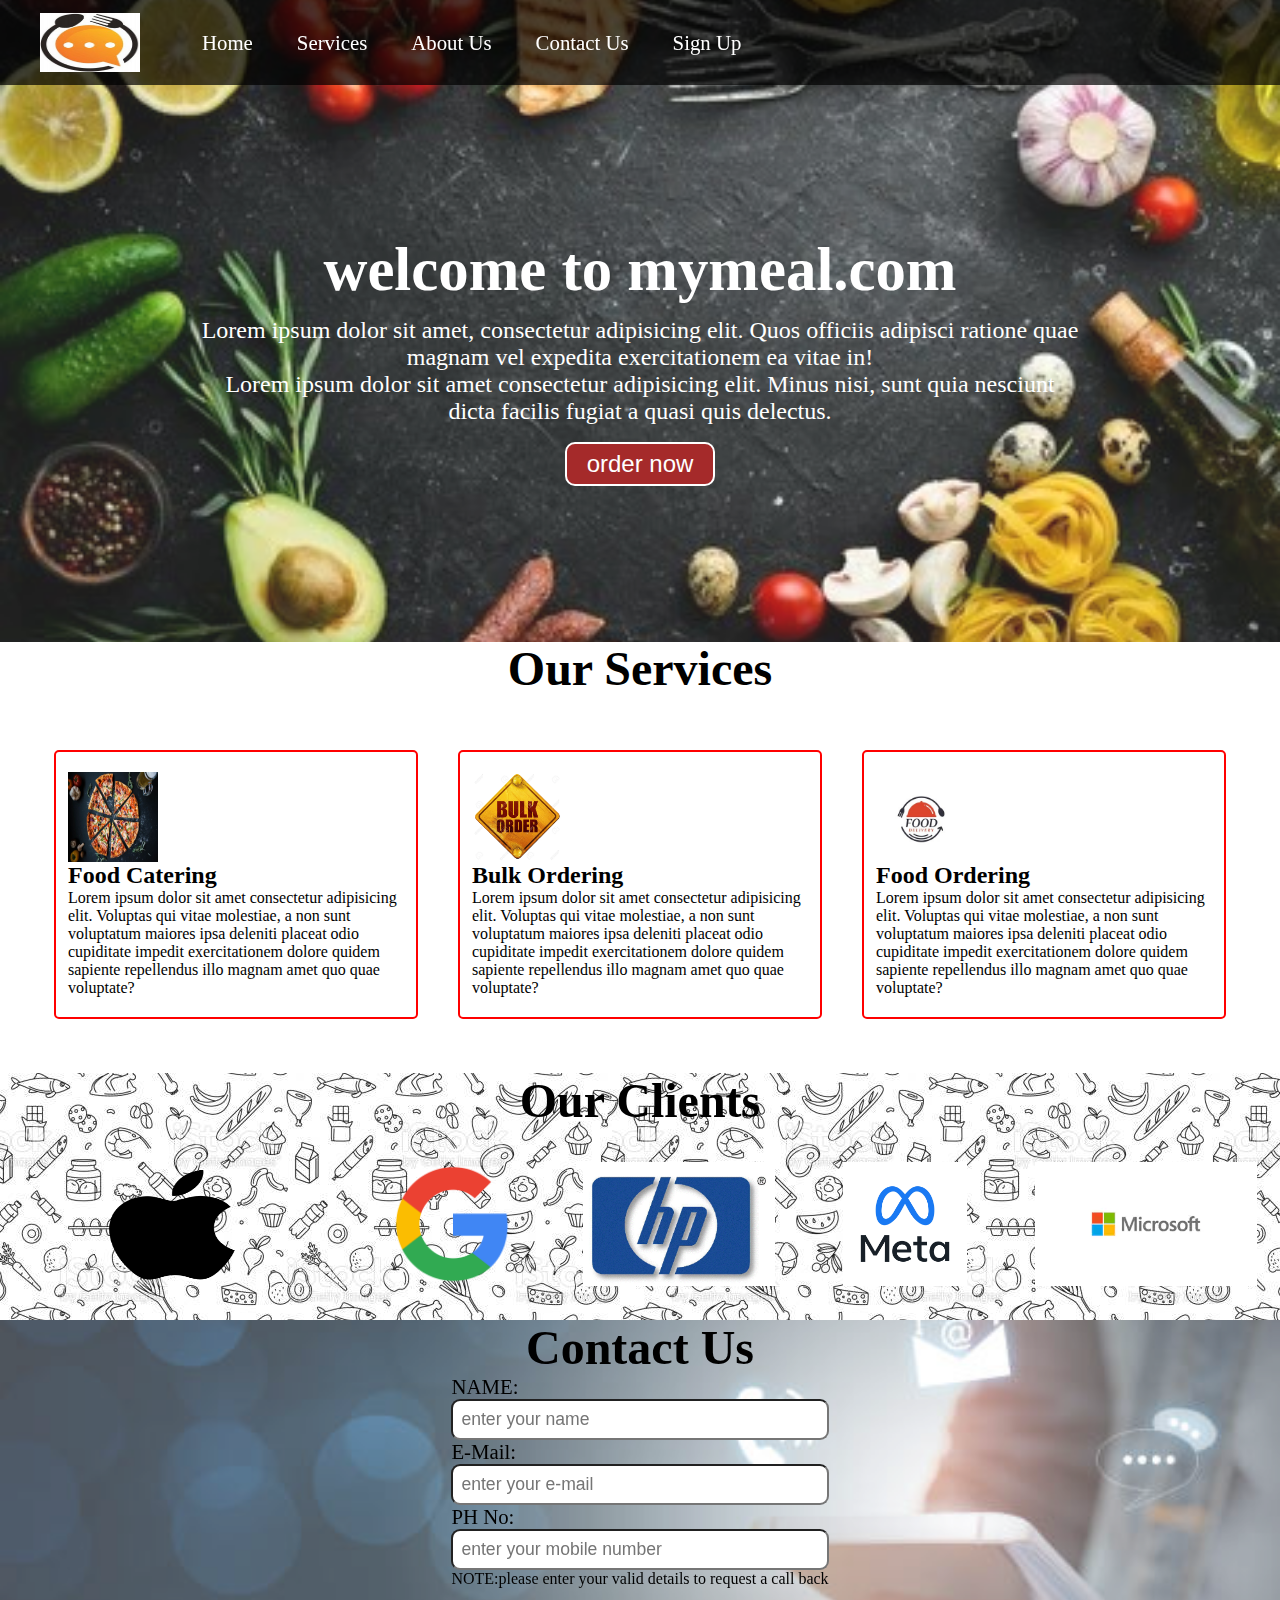
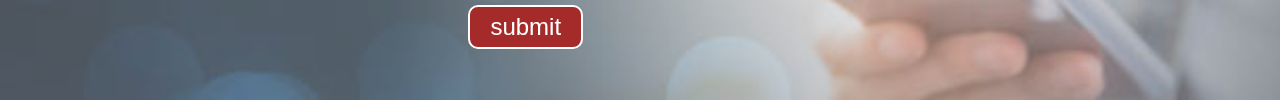
<file: index.html>
<html lang="en">
<head>
    <meta charset="UTF-8">
    <meta http-equiv="X-UA-Compatible" content="IE=edge">
    <meta name="viewport" content="width=device-width, initial-scale=1.0">
    <title>best online food delivery app | mymeal.com</title>
    <link rel="stylesheet" href="style.css">
    <link rel="preconnect" href="https://fonts.googleapis.com">
<link rel="preconnect" href="https://fonts.gstatic.com" crossorigin>
<link href="https://fonts.googleapis.com/css2?family=Julee&display=swap" rel="stylesheet">
</head>
<body>
    <nav id="navbar">
        <div id="logo">
            <img src="logo.jpg" alt="logo" height="100px" width="100px">
        </div>
        <ul>
            <li class="item"><a href="mymeal.html">Home</a></li>
            <li class="item"><a href="">Services</a></li>
            <li class="item"><a href="about.html">About Us</a></li>
            <li class="item"><a href="#">Contact Us</a></li>
            <li class="item"><a href="signup.html">Sign Up</a></li>
        </ul>
    </nav>
    <section id="home">
         <h1 class="h-primary">welcome to mymeal.com</h1>
         <p>Lorem ipsum dolor sit amet, consectetur adipisicing elit. Quos officiis adipisci ratione quae magnam vel expedita exercitationem ea vitae in!</p>
         <p>Lorem ipsum dolor sit amet consectetur adipisicing elit. Minus nisi, sunt quia nesciunt dicta facilis fugiat a quasi quis delectus.</p>
         <button class="btn" onclick="order()">order now</button>
    </section>
    <section class="sevices-container">
            <h1 class="h-primarycenter">Our Services</h1>
                <div id="services">
                    <div class="box1">
                        <img src="pizza.jpg" alt="pizza" height="90px" width="90px">
                        <h2 class="h-secondarycenter">Food Catering</h2>
                        <p>Lorem ipsum dolor sit amet consectetur adipisicing elit. Voluptas qui vitae molestiae, a non sunt voluptatum maiores ipsa deleniti placeat odio cupiditate impedit exercitationem dolore quidem sapiente repellendus illo magnam amet quo quae voluptate?</p>
                    </div>
                    <div class="box2">
                    <img src="bulkorder.jpg" alt="pizza" height="90px" width="90px">
                        <h2 class="h-secondarycenter">Bulk Ordering</h2>
                        <p>Lorem ipsum dolor sit amet consectetur adipisicing elit. Voluptas qui vitae molestiae, a non sunt voluptatum maiores ipsa deleniti placeat odio cupiditate impedit exercitationem dolore quidem sapiente repellendus illo magnam amet quo quae voluptate?</p>
                    </div>
                    <div class="box3">
                    <img src="delivery.jpg" alt="pizza" height="90px" width="90px">
                        <h2 class="h-secondarycenter">Food Ordering</h2>
                        <p>Lorem ipsum dolor sit amet consectetur adipisicing elit. Voluptas qui vitae molestiae, a non sunt voluptatum maiores ipsa deleniti placeat odio cupiditate impedit exercitationem dolore quidem sapiente repellendus illo magnam amet quo quae voluptate?</p>
                    </div>
                </div>
                <section id="client-section">
                    <h1 class="h-primarycenter1">Our Clients</h1>
                    <div id="clients">
                        <div class="client-item">
                            <img src="apple.jpg" alt="Our Clients" height="300px" width="300px">
                        </div>
                        <div class="client-item">
                            <img src="google.jpg" alt="Our Clients">
                        </div>
                        <div class="client-item">
                            <img src="hp.jpg" alt="Our Clients">
                        </div>
                        <div class="client-item">
                            <img src="meta.jpg" alt="Our Clients">
                        </div>
                        <div class="client-item">
                            <img src="microsoft.jpg" alt="Our Clients">
                        </div>
                    </div>
                </section>
    </section>
    <section id="contact">
        <h1 class="h-primarycenter2">Contact Us</h1>
        <div id="contact-box">
            <div class="form-group">
                <label for="name">NAME:</label>
                <input type="text" name="name" id="name" placeholder="enter your name">
                <br>
                <label for="E-Mail">E-Mail:</label>
                <input type="text" name="e-mail" id="e-mail" placeholder="enter your e-mail">
                <br>
                <label for="phone number">PH No:</label>
                <input type="number" name="phone" id="phone" placeholder="enter your mobile number">
                <br>
                <p id="note">NOTE:please enter your valid details to request a call back</p>
                <button class="btn">submit</button>
            </div>

        </div>
    </section>
    <script src="script.js"></script>
</body>
</html>
</file>
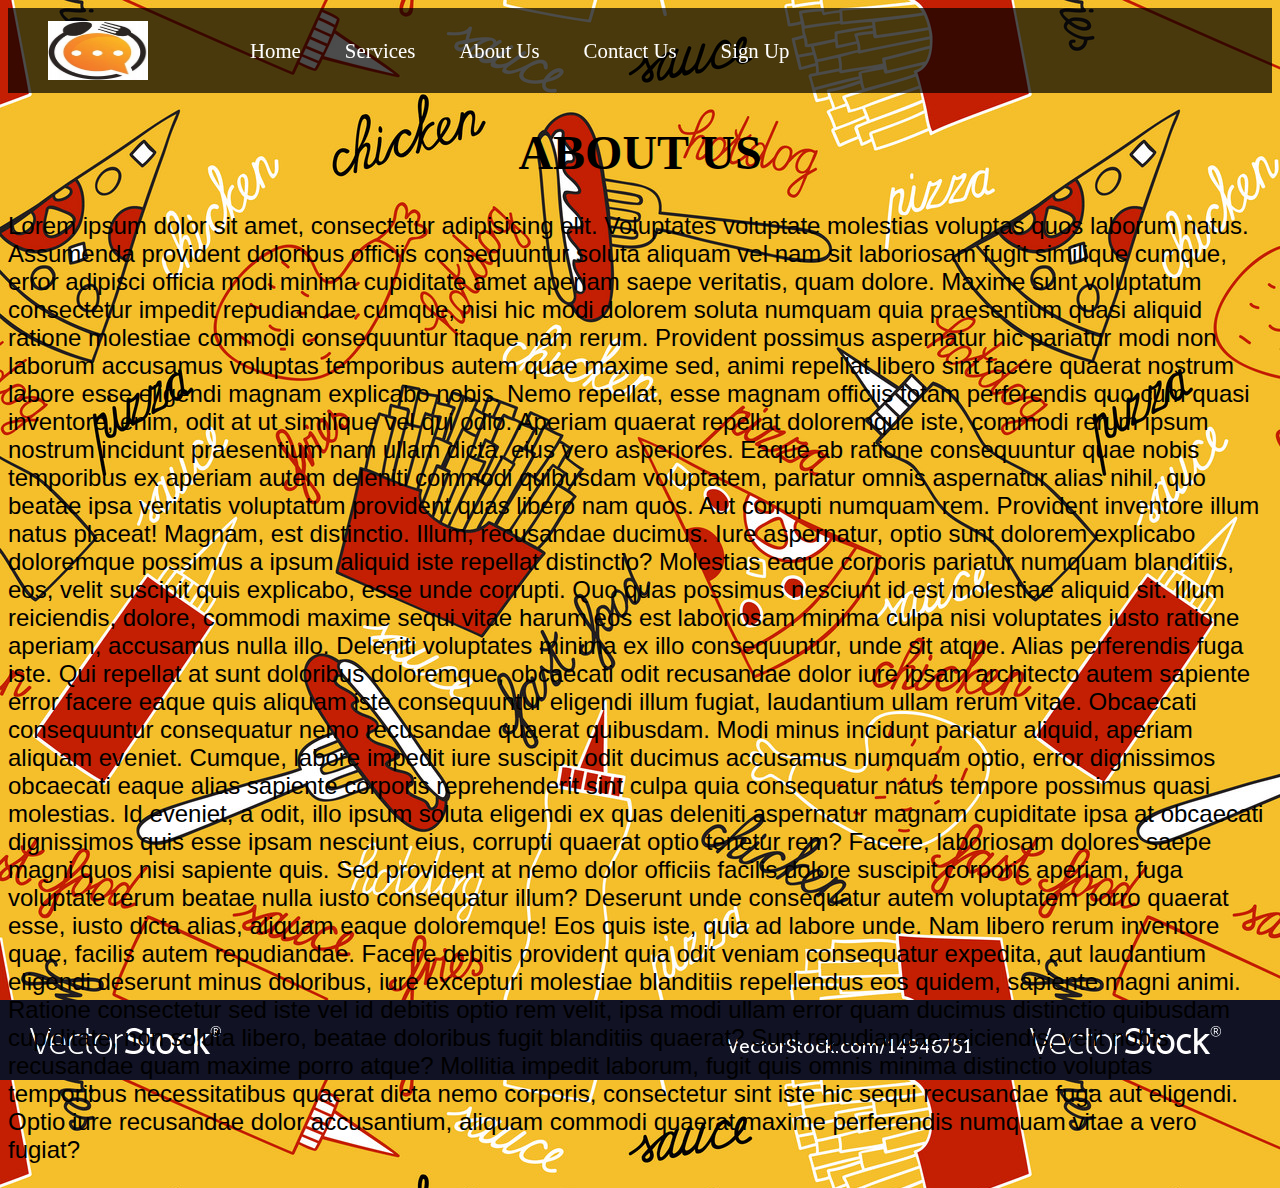
<file: about.html>
<html lang="en">
<head>
    <meta charset="UTF-8">
    <meta http-equiv="X-UA-Compatible" content="IE=edge">
    <meta name="viewport" content="width=device-width, initial-scale=1.0">
    <title>About Us</title>
    <link rel="stylesheet" href="style1.css">
</head>
<body>
    <nav id="navbar">
        <div id="logo">
            <img src="logo.jpg" alt="logo" height="100px" width="100px">
        </div>
        <ul>
            <li class="item"><a href="file:///D:/web%20development/project1/mymeal.html">Home</a></li>
            <li class="item"><a href="">Services</a></li>
            <li class="item"><a href="file:///D:/web%20development/project1/about.html">About Us</a></li>
            <li class="item"><a href="#">Contact Us</a></li>
            <li class="item"><a href="#">Sign Up</a></li>
        </ul>
    </nav>
    <h1>ABOUT US</h1>
    <p>Lorem ipsum dolor sit amet, consectetur adipisicing elit. Voluptates voluptate molestias voluptas quos laborum natus. Assumenda provident doloribus officiis consequuntur soluta aliquam vel nam sit laboriosam fugit similique cumque, error adipisci officia modi minima cupiditate amet aperiam saepe veritatis, quam dolore. Maxime sunt voluptatum consectetur impedit repudiandae cumque, nisi hic modi dolorem soluta numquam quia praesentium quasi aliquid ratione molestiae commodi consequuntur itaque nam rerum. Provident possimus aspernatur hic pariatur modi non laborum accusamus voluptas temporibus autem quae maxime sed, animi repellat libero sint facere quaerat nostrum labore esse eligendi magnam explicabo nobis. Nemo repellat, esse magnam officiis totam perferendis quo cum quasi inventore, enim, odit at ut similique vel qui odio. Aperiam quaerat repellat doloremque iste, commodi rerum ipsum nostrum incidunt praesentium nam ullam dicta, eius vero asperiores. Eaque ab ratione consequuntur quae nobis temporibus ex aperiam autem deleniti commodi quibusdam voluptatem, pariatur omnis aspernatur alias nihil, quo beatae ipsa veritatis voluptatum provident quas libero nam quos. Aut corrupti numquam rem. Provident inventore illum natus placeat! Magnam, est distinctio. Illum, recusandae ducimus. Iure aspernatur, optio sunt dolorem explicabo doloremque possimus a ipsum aliquid iste repellat distinctio? Molestias eaque corporis pariatur numquam blanditiis, eos, velit suscipit quis explicabo, esse unde corrupti. Quo quas possimus nesciunt id est molestiae aliquid sit. Illum reiciendis, dolore, commodi maxime sequi vitae harum eos est laboriosam minima culpa nisi voluptates iusto ratione aperiam, accusamus nulla illo. Deleniti voluptates minima ex illo consequuntur, unde sit atque. Alias perferendis fuga iste. Qui repellat at sunt doloribus doloremque, obcaecati odit recusandae dolor iure ipsam architecto autem sapiente error facere eaque quis aliquam iste consequuntur eligendi illum fugiat, laudantium ullam rerum vitae. Obcaecati consequuntur consequatur nemo recusandae quaerat quibusdam. Modi minus incidunt pariatur aliquid, aperiam aliquam eveniet. Cumque, labore impedit iure suscipit odit ducimus accusamus numquam optio, error dignissimos obcaecati eaque alias sapiente corporis reprehenderit sint culpa quia consequatur natus tempore possimus quasi molestias. Id eveniet, a odit, illo ipsum soluta eligendi ex quas deleniti aspernatur magnam cupiditate ipsa at obcaecati dignissimos quis esse ipsam nesciunt eius, corrupti quaerat optio tenetur rem? Facere, laboriosam dolores saepe magni quos nisi sapiente quis. Sed provident at nemo dolor officiis facilis dolore suscipit corporis aperiam, fuga voluptate rerum beatae nulla iusto consequatur illum? Deserunt unde consequatur autem voluptatem porro quaerat esse, iusto dicta alias, aliquam eaque doloremque! Eos quis iste, quia ad labore unde. Nam libero rerum inventore quae, facilis autem repudiandae. Facere debitis provident quia odit veniam consequatur expedita, aut laudantium eligendi deserunt minus doloribus, iure excepturi molestiae blanditiis repellendus eos quidem, sapiente magni animi. Ratione consectetur sed iste vel id debitis optio rem velit, ipsa modi ullam error quam ducimus distinctio quibusdam cupiditate, non soluta libero, beatae doloribus fugit blanditiis quaerat? Sunt repudiandae reiciendis, velit nobis recusandae quam maxime porro atque? Mollitia impedit laborum, fugit quis omnis minima distinctio voluptas temporibus necessitatibus quaerat dicta nemo corporis, consectetur sint iste hic sequi recusandae fuga aut eligendi. Optio iure recusandae dolor accusantium, aliquam commodi quaerat maxime perferendis numquam vitae a vero fugiat?</p>
</body>
</html>
</file>
<file: style.css>
*{
    margin: 0;
    padding: 0;
}

html{
    scroll-behavior: smooth;
}

/* CSS Variables */
:root{
    --navbar-height: 59px;
}

/* Navigation Bar */
#navbar{
    display: flex;
    align-items: center;
    position: sticky;
    top: 0px;
}

#navbar::before{
    content: "";
    background-color: black;
    position: absolute;
    top:0px;
    left:0px;
    height: 100%;
    width:100%;
    z-index: -1;
    opacity: 0.7;
}

/* Navigation Bar: Logo and Image */
#logo{
    margin: 10px 34px;
}

#logo img{
    height: 59px;
    margin: 3px 6px;
}


/* Navigation Bar: List Styling */

#navbar ul{
    display: flex;
    font-family: 'Baloo Bhai', cursive;
}

#navbar ul li{ 
    list-style: none;
    font-size: 1.3rem;
}

#navbar ul li a{
    color: white;
    display: block;
    padding: 3px 22px;
    border-radius: 20px;
    text-decoration: none;
}

#navbar ul li a:hover{
    color: black;
    background-color: white;
}

/* Home Section */
#home{
    display: flex;
    flex-direction: column;
    padding:3px 200px;
    height: 550px;
    justify-content: center;
    align-items: center;
}

#home::before{ 
    content: "";
    position: absolute;
    background: url('bg1.jpg') no-repeat center center/cover;
    height: 642px;
    top:0px;
    left:0px;
    width: 100%;
    z-index: -1;
    opacity:0.89;
}

#home h1{
    color:white;
    text-align: center;
}

#home p{
    color:white;
    text-align: center;
    font-size: 1.5rem;
}
/* Services Section */
#services{
    margin: 34px;
    display: flex;
}
#services .box{ 
    border: 2px solid brown;
    padding: 34px;
    margin: 2px 55px;
    border-radius: 28px;
    background: #f2f2f2;
    margin-bottom: 20px;
}

#services .box img{ 
   height: 160px;
   margin: auto;
   display: flex;
   align-items: center;
   justify-content: center;
   text-align: center;
} 

/* Clients Section */
#client-section{ 
    position: relative;
}

#client-section::before{
 content: "";
 position: absolute;
 background: url('bg2.jpg');
 width: 100%;
 height: 100%;
 z-index: -1;
 opacity: 0.9;
}

#clients{
    display: flex;
    justify-content: center;
    align-items: center;
}

.client-item{
    padding: 34px;
}

#clients img{
    height: 124px;
}


/* Contact Section */
#contact{
    position: relative;
}
#contact::before{
    content: "";
    position: absolute;
    width: 100%;
    height: 100%;
    z-index: -1;
    opacity: 0.7;
    background: url('contact.jpg') no-repeat center center/cover;

}
#contact-box{
    display: flex;
    justify-content: center;
    align-items: center;
    padding-bottom: 34px;
}
#contact-box input, 
#contact-box textarea{
    width: 100%;
    padding: 0.5rem;
    border-radius: 9px;
    font-size: 1.1rem;
} 

#contact-box form{
    width: 40%;
}

#contact-box label{
   font-size: 1.3rem;
}


footer{
    background: black;
    color: white;
    padding: 9px 20px;
}

/* Utility Classes */
.h-primary{
    font-size: 3.8rem;
    padding: 12px;
}

.h-secondary{
    font-size: 2.3rem;
    padding: 12px;
}

.btn{
    padding: 6px 20px;
    border: 2px solid white;
    background-color: brown;
    color: white;
    margin: 17px;
    font-size: 1.5rem;
    border-radius: 10px;
    cursor:pointer;
}

.center{
    text-align: center;
}
h1.h-primarycenter{
    text-align: center;
    font-size: 3rem;
}
.box1{
    border: 2px solid red;
    border-radius: 5px;
    padding: 20px 12px;
    margin: 20px 20px;
}
.box2{
    border: 2px solid red;
    border-radius: 5px;
    padding: 20px 12px;
    margin: 20px 20px;
}
.box3{
    border: 2px solid red;
    border-radius: 5px;
    padding: 20px 12px;
    margin: 20px 20px;
}
h1.h-primarycenter1{
    text-align: center;
    font-size: 3rem;
}
h1.h-primarycenter2{
    text-align: center;
    font-size: 3rem;
}
</file>
<file: style1.css>
h1{
    font-size: 3rem;
    text-align: center;
}
body{
    background-image: url('bg3.jpg');
}
p{
    font-size: 1.5rem;
    font-family: 'Franklin Gothic Medium', 'Arial Narrow', Arial, sans-serif;
}
#navbar{
    display: flex;
    align-items: center;
    position: sticky;
    top: 0px;
}

#navbar::before{
    content: "";
    background-color: black;
    position: absolute;
    top:0px;
    left:0px;
    height: 100%;
    width:100%;
    z-index: -1;
    opacity: 0.7;
}

/* Navigation Bar: Logo and Image */
#logo{
    margin: 10px 34px;
}

#logo img{
    height: 59px;
    margin: 3px 6px;
}


/* Navigation Bar: List Styling */

#navbar ul{
    display: flex;
    font-family: 'Baloo Bhai', cursive;
}

#navbar ul li{ 
    list-style: none;
    font-size: 1.3rem;
}

#navbar ul li a{
    color: white;
    display: block;
    padding: 3px 22px;
    border-radius: 20px;
    text-decoration: none;
}

#navbar ul li a:hover{
    color: black;
    background-color: white;
}
</file>
